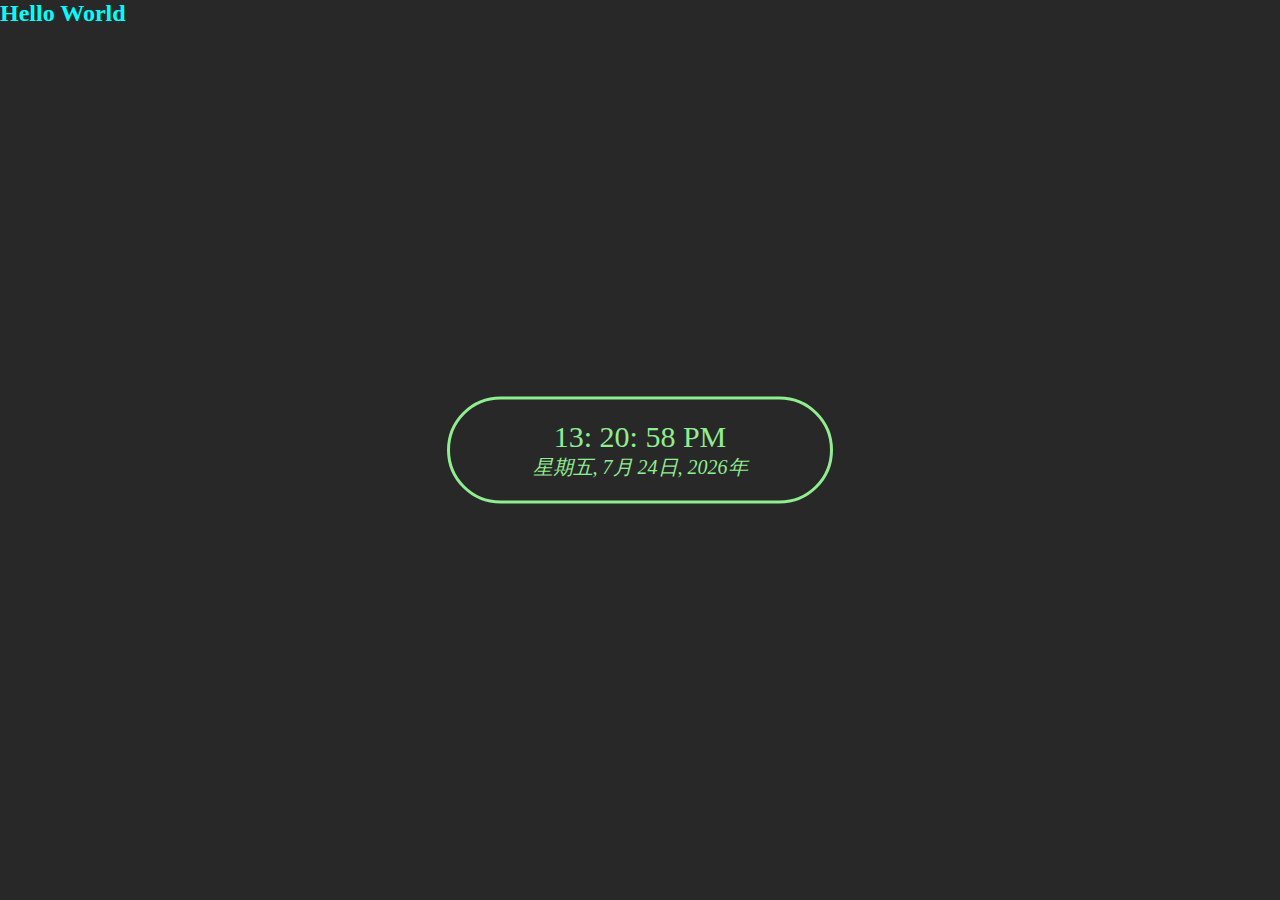
<file: index.html>
<!DOCTYPE html>
<html lang="en">
<head>
    <meta charset="UTF-8">
    <meta name="viewport" content="width=device-width, initial-scale=1.0">
    <title>數位時鐘</title>
    <!-- 連結css -->
    <link rel="stylesheet" href="style.css">
</head>
<body onload="startTime()">
    <div class="container-clock">
        <div class="datetime"></div>
            <div class="time">
                <span id="hour">00</span>:
                <span id="minutes">00</span>:
                <span id="seconds">00</span>
                <span id="period">AM</span>
            </div>
            <div class="date">
                <span id="dayname">星期</span>,
                <span id="month">月</span>
                <span id="daynum">00</span>日,
                <span id="year">year</span>年
            </div>
    </div>
    <div>
        <h2 style="color: aqua;">Hello World</h2>
    </div>
</body>
<script src="script.js"></script>
</html>
</file>
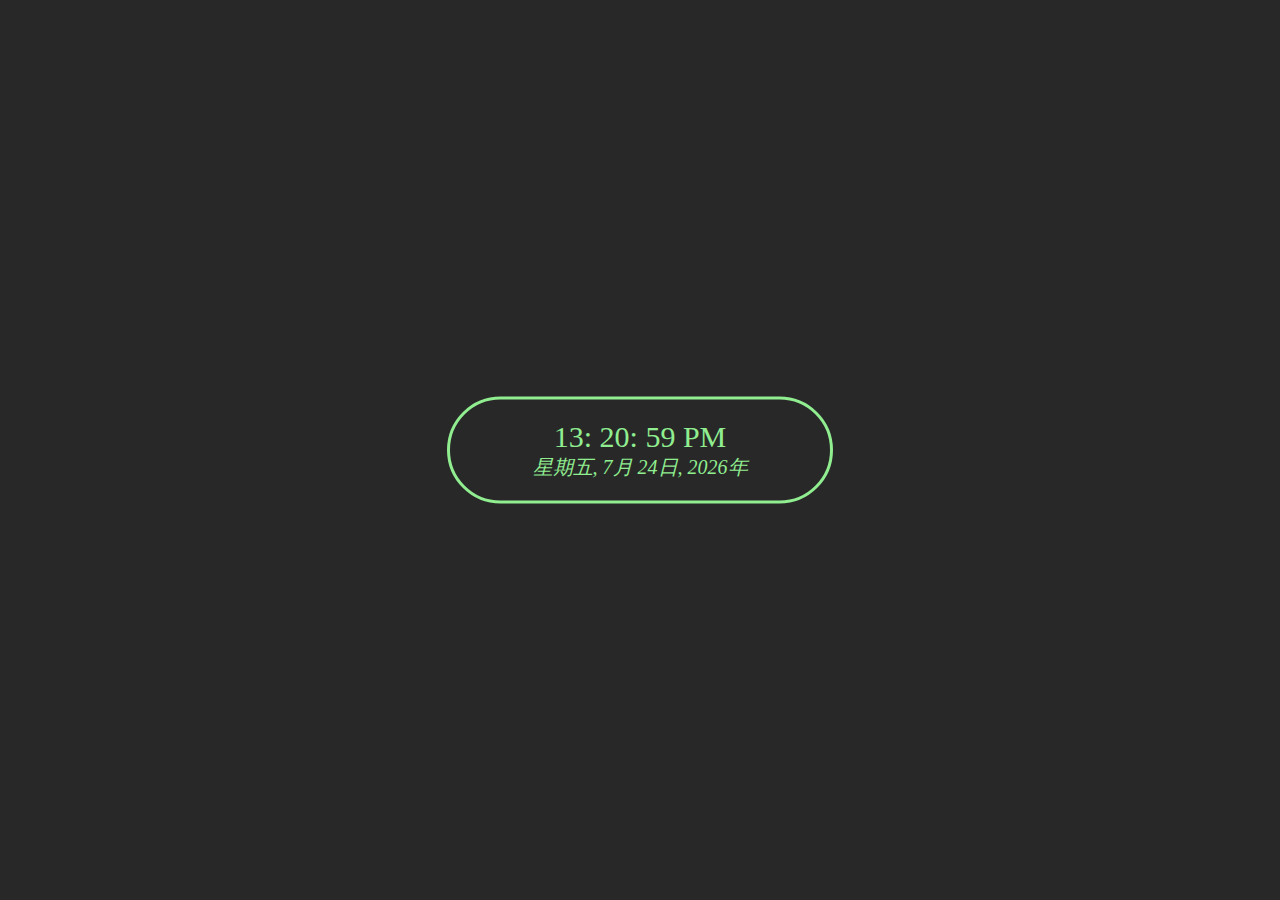
<file: DigitalClock.html>
<!DOCTYPE html>
<html lang="en">
<head>
    <meta charset="UTF-8">
    <meta name="viewport" content="width=device-width, initial-scale=1.0">
    <title>數位時鐘</title>
    <!-- 連結css -->
    <link rel="stylesheet" href="style.css">
</head>
<body onload="startTime()">
    <div class="container-clock">
        <div class="datetime"></div>
            <div class="time">
                <span id="hour">00</span>:
                <span id="minutes">00</span>:
                <span id="seconds">00</span>
                <span id="period">AM</span>
            </div>
            <div class="date">
                <span id="dayname">星期</span>,
                <span id="month">月</span>
                <span id="daynum">00</span>日,
                <span id="year">year</span>年
            </div>
    </div>
</body>
<script src="script.js"></script>
</html>
</file>
<file: style.css>
*{
    padding: 0;
    margin: 0;
}
body{
    background-color: rgb(40,40,40);
    height:100vh;
}
.container-clock{
    /* 置中 */
    position: absolute;
    top: 50%;
    left: 50%;
    transform: translate(-50%, -50%);
    background-color: transparent;
    border: 3px solid lightgreen;
    color: lightgreen;
    width: 340px;
    padding: 20px;
    border-radius: 90px;
    transition: 0.5s;
}
.container-clock:hover{
    background-color: lightgreen;
    color: black;
    box-shadow: 0;
}

.time{
    font-size: 30px;
    font-weight: border;
    text-align: center;
}
.date{
    font-size: 20px;
    text-align: center;
    font-style: italic;
    font-weight: border;
}
</file>
